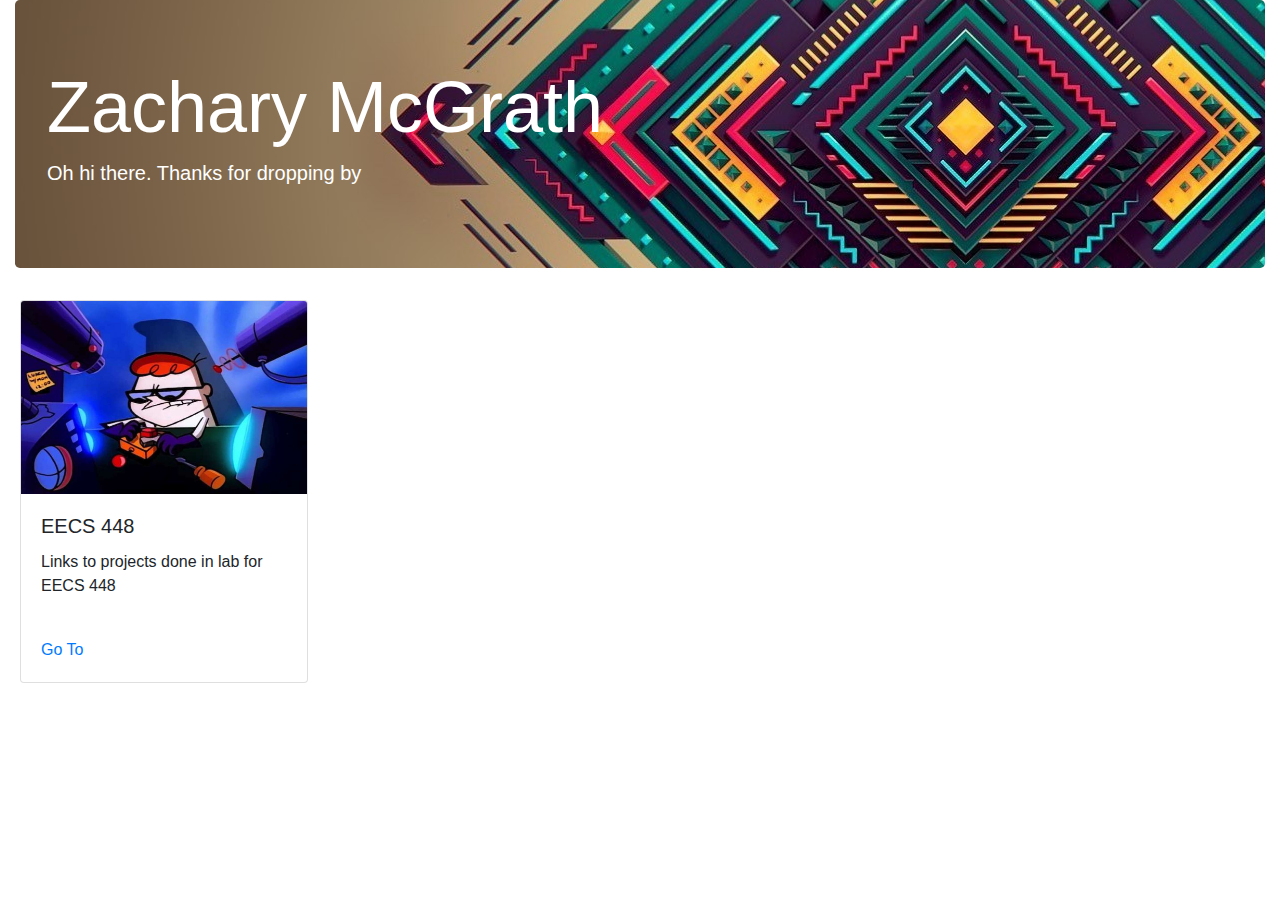
<file: index.html>
<html>
  <head>
    <title>Zach McGrath</title>

    <meta charset="utf-8">
      <meta name="viewport" content="width=device-width, initial-scale=1, shrink-to-fit=no">
   
      <!--Style Sheets-->
      <link rel="stylesheet" href="https://maxcdn.bootstrapcdn.com/bootstrap/4.0.0/css/bootstrap.min.css">
      <link href = "index.css" rel = "stylesheet" type = "text/css"/>
  </head>

  <body>
    <main role="main" class ="container-fluid">
      <div class="jumbotron">
  
        <h1 class="display-3">Zachary McGrath</h1> 
        <p class = "lead">
            <b>Oh hi there. Thanks for dropping by</b>
            </p>
      </div>
    </main>

    <div class="card" style="width: 18rem;">
        <img class="card-img-top" src="dexterslab.jpg" alt="Card image cap">
        <div class="card-body">
          <h5 class="card-title">EECS 448</h5>
          <p class="card-text">Links to projects done in lab for EECS 448</p>
        </div>
        <div class="card-body">
          <a href="eecs448labs.html" class="card-link">Go To</a>
        </div>
      </div>
    
  </body>

  <!--Bootstrap-->
  <script src="https://ajax.googleapis.com/ajax/libs/jquery/3.3.1/jquery.min.js"></script>
  <script src="https://maxcdn.bootstrapcdn.com/bootstrap/4.0.0/js/bootstrap.min.js"></script>

</html>
</file>
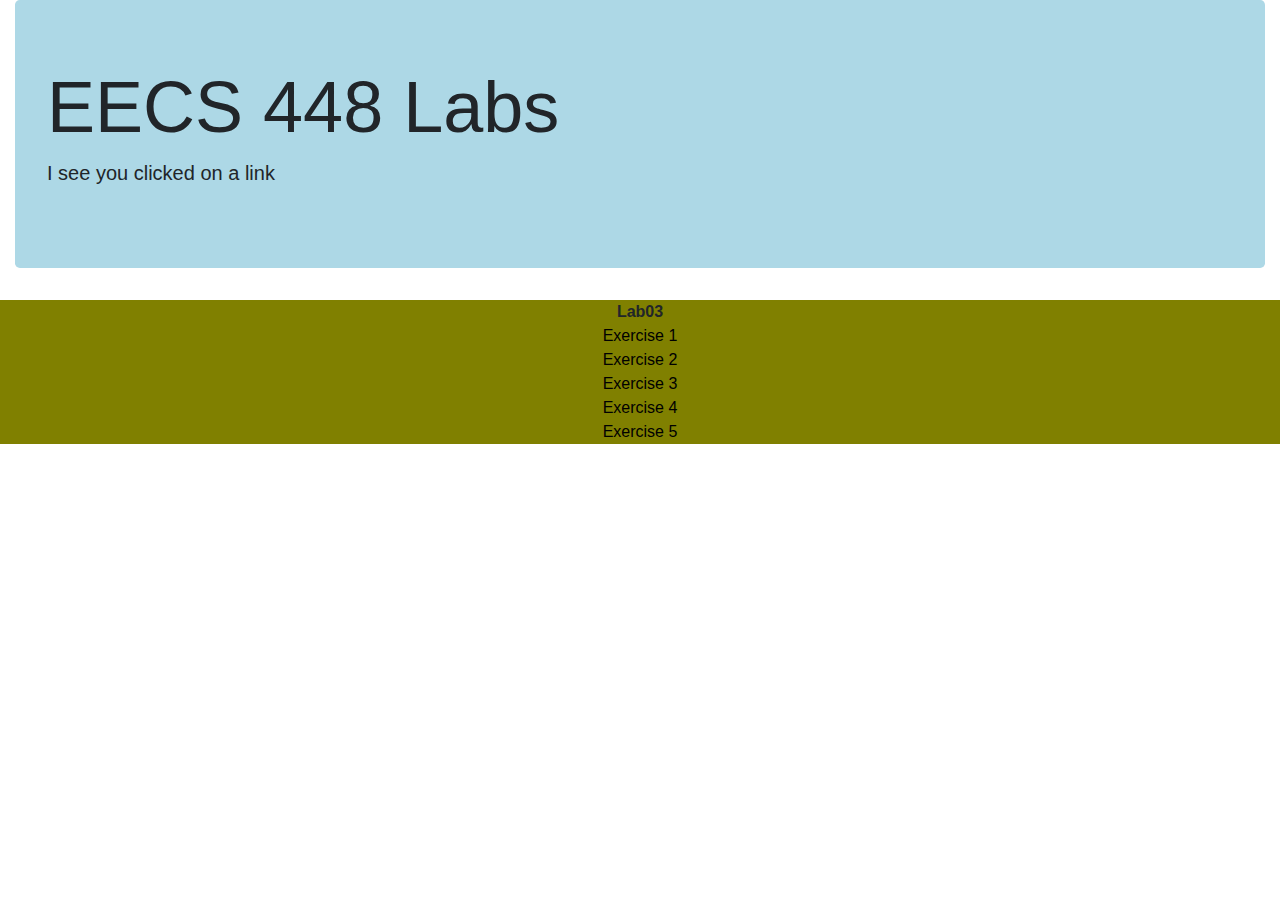
<file: eecs448labs.html>
<html>
        <head>
                <title>EECS448 Labs</title>
                <meta charset="utf-8">
                <meta name="viewport" content="width=device-width, initial-scale=1, shrink-to-fit=no">
             
                <!--Style Sheets-->
                <link rel="stylesheet" href="https://maxcdn.bootstrapcdn.com/bootstrap/4.0.0/css/bootstrap.min.css">
                <link href = "eecs448labs.css" rel = "stylesheet"  type = "text/css"/>
              </head>
    <body>
            <main role="main" class ="container-fluid">
                    <div class="jumbotron">
                
                      <h1 class="display-3">EECS 448 Labs</h1> 
                      <p class = "lead">
                          <b>I see you clicked on a link</b>
                          </p>
                    </div>
             </main>
             <div class="row">
                 <div class="col-sm olive">
                     <b>Lab03</b><br/>
                     <a class="link" href="EECS448/Lab03/Exercise1/passwordValidator.html">Exercise 1</a><br/>
                     <a class="link" href="EECS448/Lab03/Exercise2/slideShow.html">Exercise 2</a><br/>
                     <a class="link" href="EECS448/Lab03/Exercise3/personalPage.html">Exercise 3</a><br/>
                     <a class="link" href="EECS448/Lab03/Exercise4/userInputColor.html">Exercise 4</a><br/>
                     <a class="link" href="EECS448/Lab03/Exercise5/personalPage.html">Exercise 5</a>


                 </div>
             </div>

             <!--Bootstrap-->
      <script src="https://ajax.googleapis.com/ajax/libs/jquery/3.3.1/jquery.min.js"></script>
      <script src="https://maxcdn.bootstrapcdn.com/bootstrap/4.0.0/js/bootstrap.min.js"></script>
    </body>
</html>
</file>
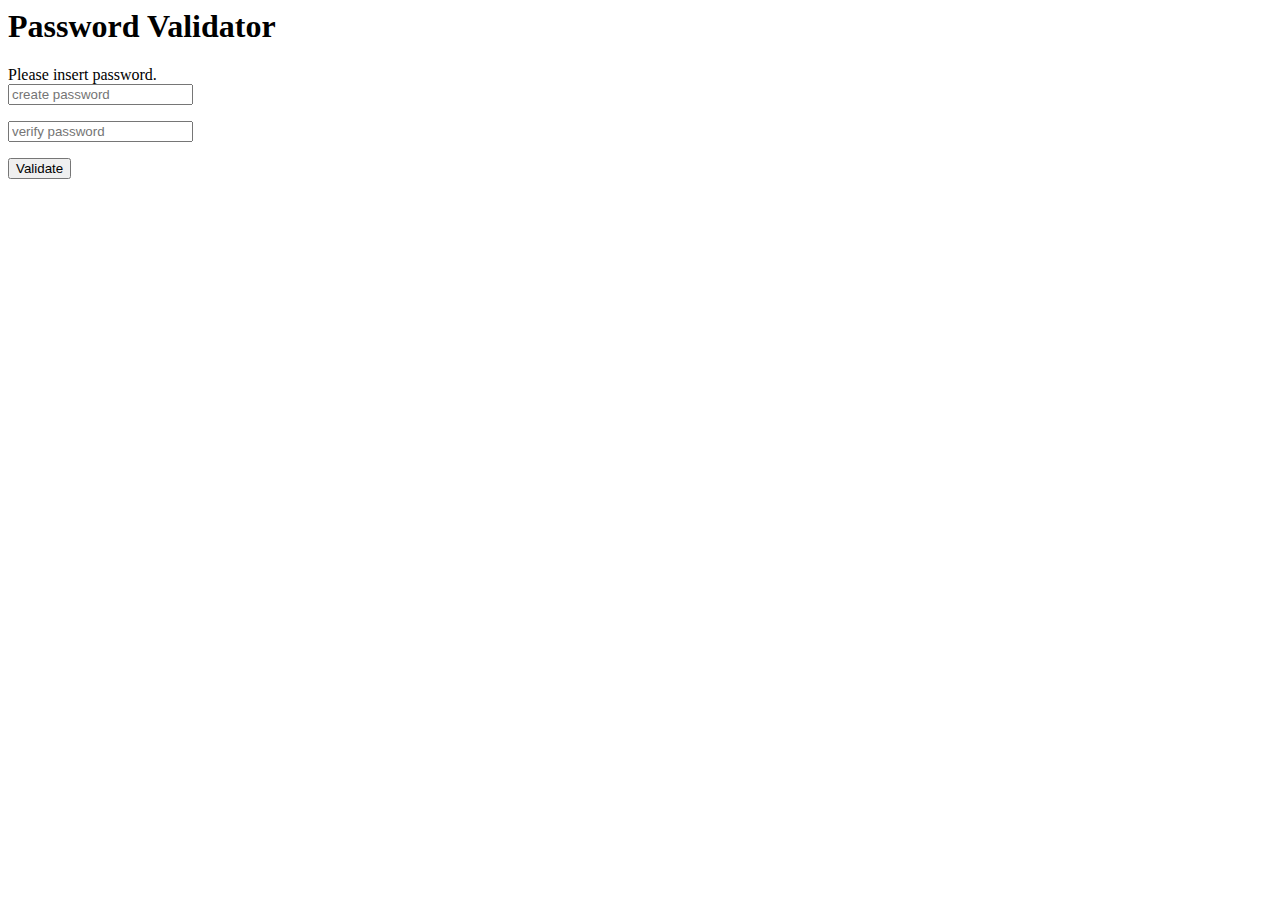
<file: Exercise1/passwordValidator.html>
<html>
	<head>
		<title> Password Validator </title>
	</head>

	<body>

    <div class="jumbotron">
        <h1>Password Validator</h1>
    </div>
               <div>
                   <label for="createUser">Please insert password.</label>
                   <form>
                       <input placeholder="create password" id="createPassword" type="text">
                   </form>
               </div>
               <div>
                   <form>
                       <input placeholder="verify password" id="verifyPassword" type="text">
                   </form>
               </div>
               <button onclick = "checkPasswords()">Validate</button>
	</body>

  <script>
    function checkPasswords() {
      var pass1 = document.getElementById("createPassword").value;
      var pass2 = document.getElementById("verifyPassword").value;

      // See if pass1 is 8 long
      if(pass1.length < 8){
        window.alert("Password is not long enough (must be 8 long)");
      }
      else if(pass1 != pass2){
        window.alert("Passwords do not match");
      }
      else{
        window.alert("Passwords match");
      }
    }
  </script>
</html>
</file>
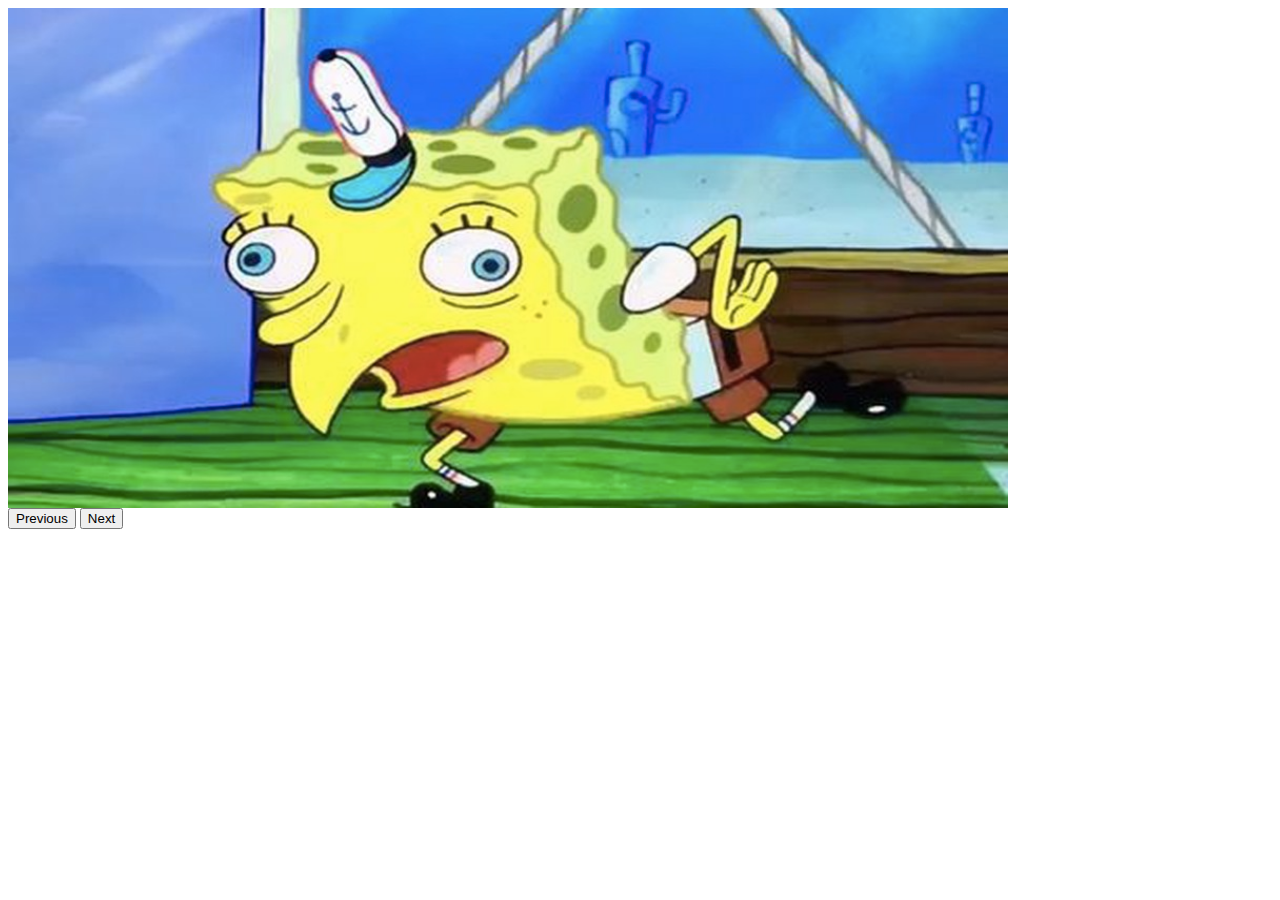
<file: Exercise2/slideShow.html>
<html>
    <head>
        <title>Slide Show </title>
    </head>

    <body>
        <img src="sbbird.jpg" id="myImage" width="1000" height="500">
        <br>
        <button value="Previous" onclick="previous()">Previous</button>
        <button value="next" onclick="next()">Next</button>

        <script>
        var i = 0;
        var arr = ["sbbird.jpg", "flyjelly.jpeg","pickleRick.jpeg","tidepods.jpeg","cookiemonster.jpeg"];

        function next(){
            i++;
            if(i == 5)
            {
              i=0;
            }
            document.getElementById('myImage').src=arr[i];
          }

        function previous(){
            i--;
            if (i == -1){
              i = 4;
            }
            document.getElementById('myImage').src=arr[i];
          }

        </script>
    </body>
</html>
</file>
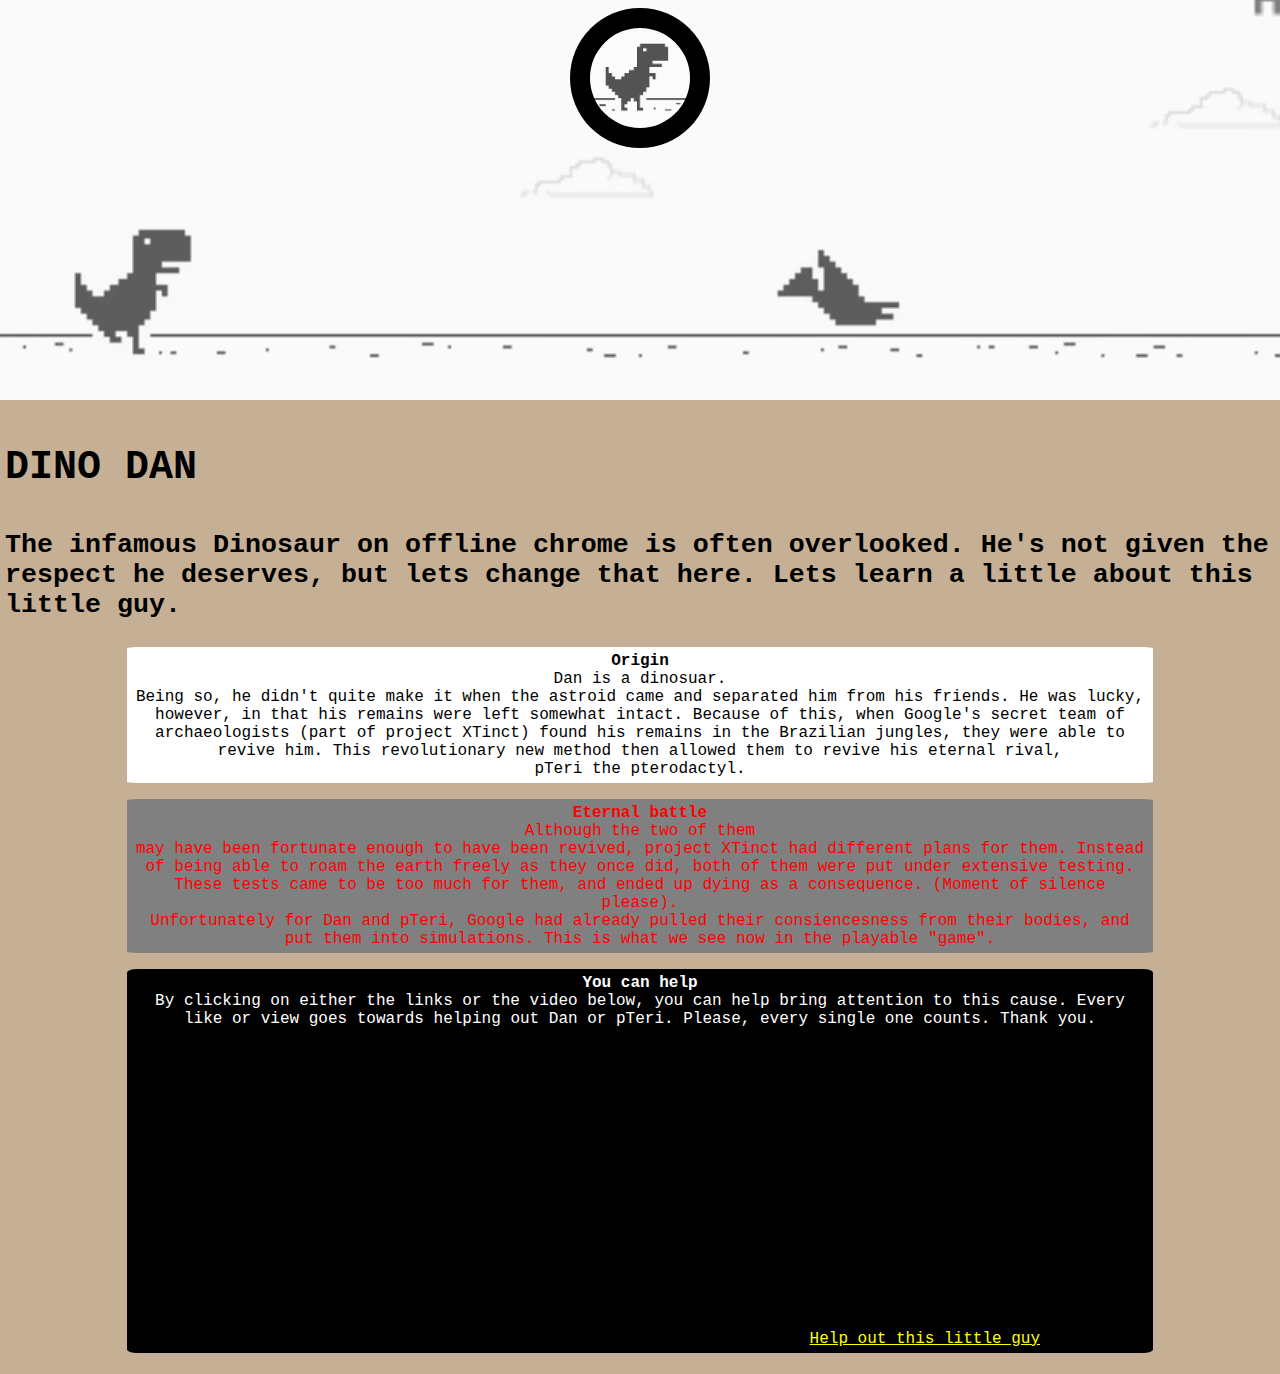
<file: Exercise3/personalPage.html>
<html>
    <head>
      <title>Dino Dan</title>
      <link href = "personalPage.css"
            rel = "stylesheet"
            type = "text/css"/>
    </head>

    <body>
      <img src="dinoDan.png" id="dinoProfPic" class="avatar">

    <div>
      <p class = "top">
        <b> DINO DAN</b>
      </p>
     
      
      <p class = "desc1">
        <b>The infamous Dinosaur on offline chrome is often overlooked.  He's not given the respect he deserves, 
        but lets change that here.  Lets learn a little about this little guy.</b>
      </p>



      <p class = "origin">
        <b>Origin</b> <br/>
        Dan is a dinosuar. <br/>  Being so, he didn't quite make it when the astroid came and separated him from his friends.
        He was lucky, however, in that his remains were left somewhat intact.  Because of this, when Google's secret
        team of archaeologists (part of project XTinct) found his remains in the Brazilian jungles,  they were able 
        to revive him.  This revolutionary new method then allowed them to revive his eternal rival, <br/> pTeri the 
        pterodactyl. 
      </p>

      <p class = "battle" >
        <b>Eternal battle</b><br/>
        Although the two of them <br/> may have been fortunate enough to have been revived, project XTinct had different
        plans for them.  Instead of being able to roam the earth freely as they once did, both of them were put 
        under extensive testing.  These tests came to be too much for them, and ended up dying as a consequence.
        (Moment of silence please). <br/>
        Unfortunately for Dan and pTeri, Google had already pulled their consiencesness from their bodies, and 
        put them into simulations.  This is what we see now in the playable "game".
      </p>

      <p class = "help">
        <b>You can help</b><br/>
        By clicking on either the links or the video below, you can help bring attention
        to this cause.  Every like or view goes towards helping out Dan or pTeri.  Please, every single
        one counts.  Thank you.
        <iframe width="560" height="315" src="https://www.youtube.com/embed/exBNB5njcNA" frameborder="0" allow="autoplay; encrypted-media" allowfullscreen></iframe>
        <a class="link" href="https://chromedino.com/">Help out this little guy</a>

      </p>
    
      
    </div>

    <div>
      
    </div>


    </body>
</html>
</file>
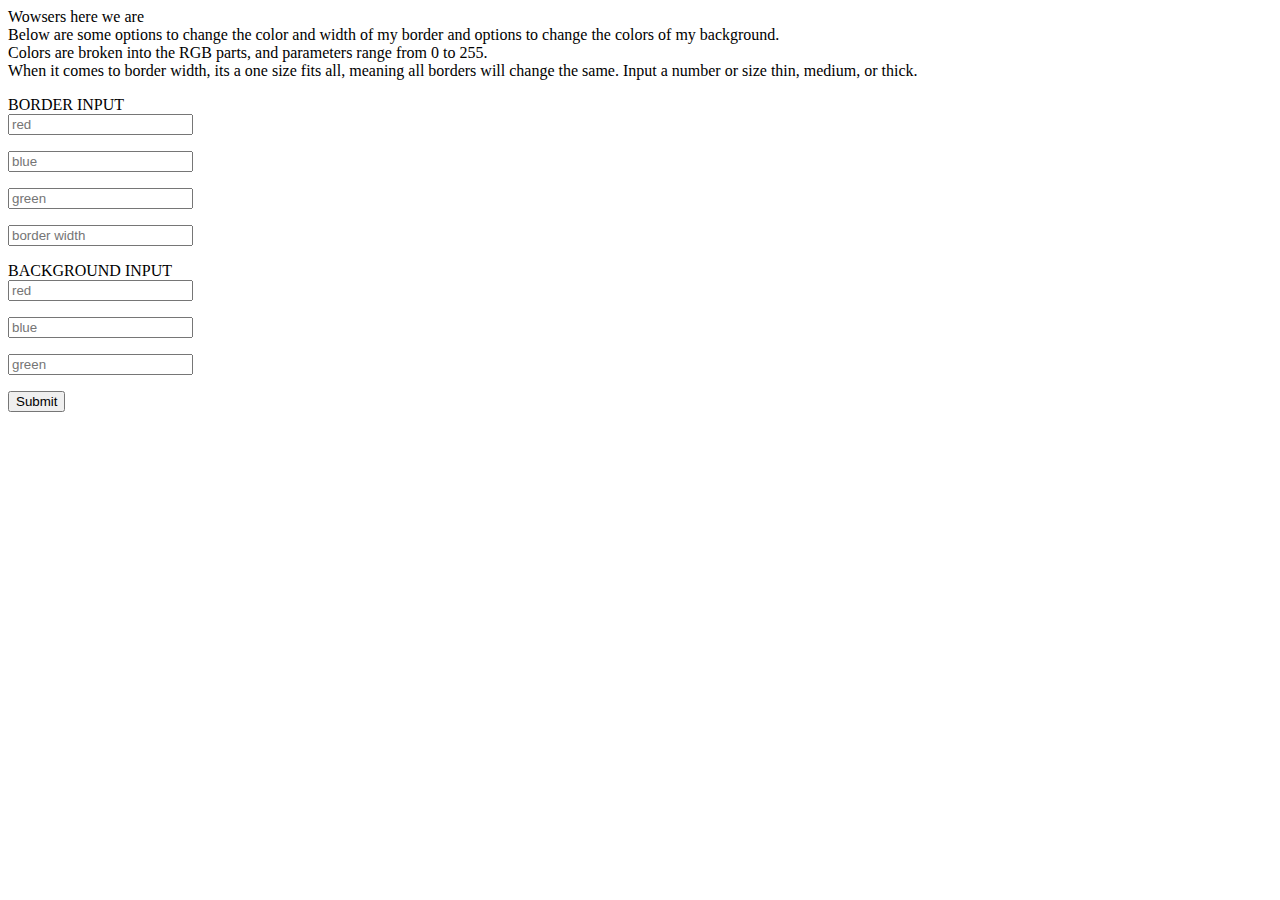
<file: Exercise4/userInputColor.html>
<html>
    <head>
        <title>Change color</title>
    </head>
    <body>
        <div>
            <p id = "box">
                Wowsers here we are<br/>
                Below are some options to change the color and width of my border 
                and options to change the colors of my background. <br/>
                Colors are broken into the RGB parts, and parameters range from 
                0 to 255. <br/> When it comes to border width, its a one size fits all, 
                meaning all borders will change the same.  Input a number or 
                size thin, medium, or thick.
            </p>
        </div>
        <div>
            <label for="border">BORDER INPUT</label>
                   <form>
                       <input placeholder="red" id="bRed" type="text">
                   </form>
                   <form>
                        <input placeholder="blue" id="bBlue" type="text">
                    </form>
                    <form>
                            <input placeholder="green" id="bGreen" type="text">
                    </form>
                    <form>
                            <input placeholder="border width" id="width" type="text">
                    </form>
        </div>

        <div>
                <label for="border">BACKGROUND INPUT</label>
                       <form>
                           <input placeholder="red" id="red" type="text">
                       </form>
                       <form>
                            <input placeholder="blue" id="blue" type="text">
                        </form>
                        <form>
                                <input placeholder="green" id="green" type="text">
                        </form>
                        
        </div>
        <button onclick="submit()">Submit</button>

        <script>
            function submit(){

            var tag = document.getElementById("box");
            tag.style.backgroundColor = backgroundColor();
            tag.style.borderStyle = "solid";
            tag.style.borderWidth = borderWidth();
            tag.style.borderColor = borderColor();

            function borderColor(){
                let r = document.getElementById("bRed").value;
                let g = document.getElementById("bGreen").value;
                let b = document.getElementById("bBlue").value;
                if (r != parseInt(r) || g!= parseInt(g) || b != parseInt(b)){
                    alert("input valid number");
                    return;
                }
                else if (((r < 0) || (r > 255)) || ((g < 0) || (g > 255)) || ((b < 0) || (b > 255))){
                    alert("input a valid number");
                    return;
                }
                return "rgb("+r+","+g+","+b+")";
            }

            function backgroundColor(){
                let r = document.getElementById("red").value;
                let g = document.getElementById("green").value;
                let b = document.getElementById("blue").value;
                if (r != parseInt(r) || g!= parseInt(g) || b != parseInt(b)){
                    alert("input valid number");
                    return;
                }
                else if (((r < 0) || (r > 255)) || ((g < 0) || (g > 255)) || ((b < 0) || (b > 255))){
                    alert("input a valid number");
                    return;
                }
                return "rgb("+r+","+g+","+b+")";
            }

            function borderWidth(){
                let w = document.getElementById("width").value;
                if (w == parseInt(w)){
                    console.log("cool");                    
                }
                else{
                    w.toLowerCase();
                    if(w == "thin"){
                   
                    }
                    else if (w == "medium"){
                     
                    }
                    else if (w == "thick"){
                        
                    }
                    else{
                        alert("input valid border");
                    }

                }
                return (w.toString());
            }
            }
        </script>
    </body>
</html>
</file>
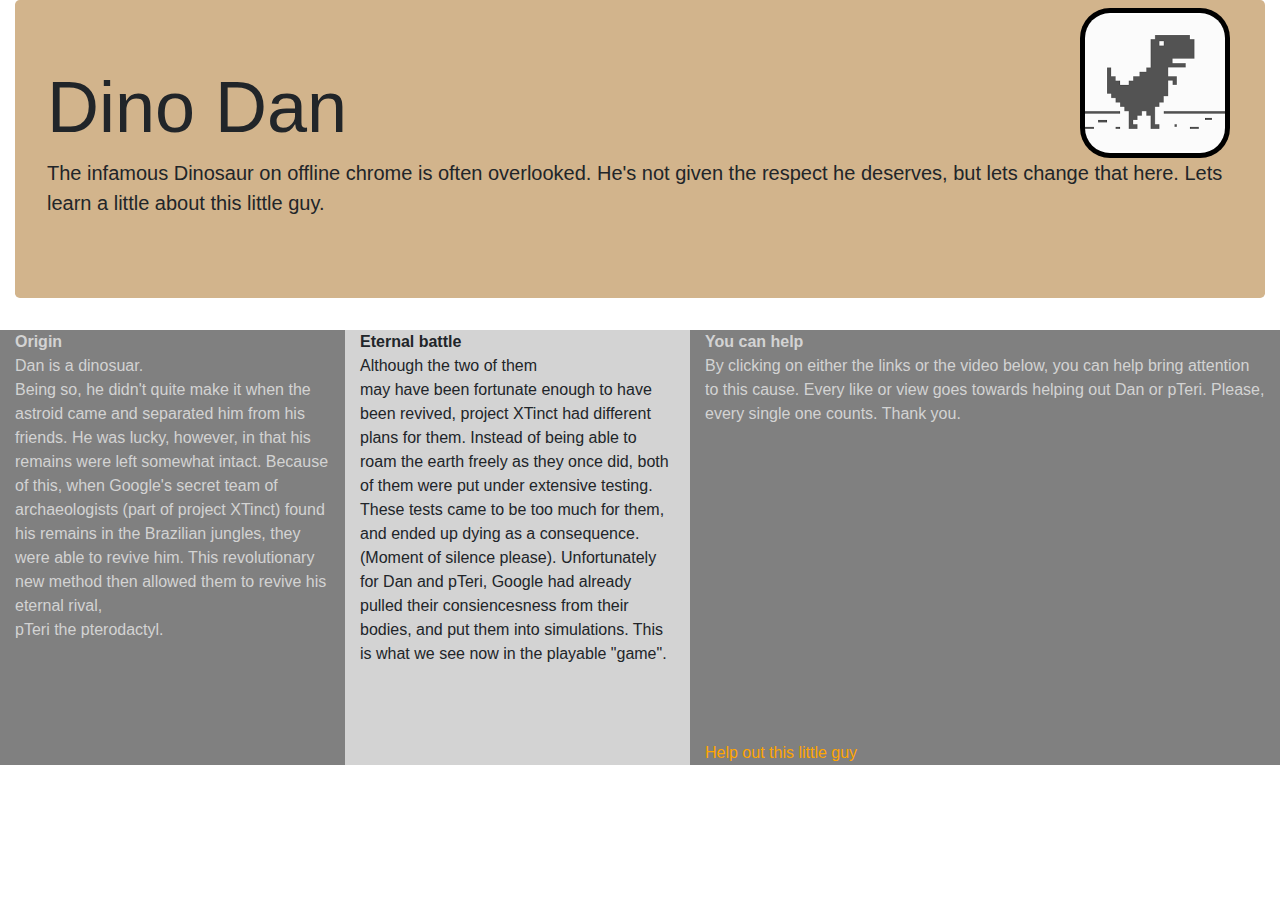
<file: Exercise5/personalPage.html>
<html>
    <head>
      <title>Dino Dan</title>
      <meta charset="utf-8">
      <meta name="viewport" content="width=device-width, initial-scale=1, shrink-to-fit=no">
   
      <!--Style Sheets-->
      <link rel="stylesheet" href="https://maxcdn.bootstrapcdn.com/bootstrap/4.0.0/css/bootstrap.min.css">
      <link href = "personalPage.css"
            rel = "stylesheet"
            type = "text/css"/>
    </head>

    <body>
      <img src="dinoDan.png" id="dinoProfPic" class="profPic">
      <main role="main" class ="container-fluid">
        <div class="jumbotron">

         <h1 class="display-3">Dino Dan</h1> 
        
           <p class = "lead">
           <b>The infamous Dinosaur on offline chrome is often overlooked.  He's not given the respect he deserves, 
             but lets change that here.  Lets learn a little about this little guy.</b>
           </p>

        </div>
      </main>

     <div class="container-fluid">
      <div class="row">
        <div class = "col-sm gray">
          <b>Origin</b> <br/>
          Dan is a dinosuar. <br/>  Being so, he didn't quite make it when the astroid came and separated him from his friends.
          He was lucky, however, in that his remains were left somewhat intact.  Because of this, when Google's secret
          team of archaeologists (part of project XTinct) found his remains in the Brazilian jungles,  they were able 
          to revive him.  This revolutionary new method then allowed them to revive his eternal rival, <br/> pTeri the 
          pterodactyl. 
        </div>

        <div class = "col-sm lightgray" >
          <b>Eternal battle</b><br/>
          Although the two of them <br/> may have been fortunate enough to have been revived, project XTinct had different
          plans for them.  Instead of being able to roam the earth freely as they once did, both of them were put 
          under extensive testing.  These tests came to be too much for them, and ended up dying as a consequence.
          (Moment of silence please). Unfortunately for Dan and pTeri, Google had already pulled their consiencesness from their bodies, and 
          put them into simulations.  This is what we see now in the playable "game".
        </div>

        <div class = "col-sm gray">
          <b>You can help</b><br/>
          By clicking on either the links or the video below, you can help bring attention
          to this cause.  Every like or view goes towards helping out Dan or pTeri.  Please, every single
          one counts.  Thank you.
          <iframe width="560" height="315" src="https://www.youtube.com/embed/exBNB5njcNA" frameborder="0" allow="autoplay; encrypted-media" allowfullscreen></iframe>
          <a class="link" href="https://chromedino.com/">Help out this little guy</a>

        </div>
    
       </div>
      
      </div>
      <!--Bootstrap-->
      <script src="https://ajax.googleapis.com/ajax/libs/jquery/3.3.1/jquery.min.js"></script>
      <script src="https://maxcdn.bootstrapcdn.com/bootstrap/4.0.0/js/bootstrap.min.js"></script>
  
    </body>
</html>
</file>
<file: index.css>
.jumbotron
{
    background-image: url("backdrop.jpeg");
    background-position-y: center;
    color: white;
}

.card {
    margin-left: 20px;
  }
</file>
<file: eecs448labs.css>
.jumbotron
{
    background-color: lightblue;
}

.olive
{
    background-color: olive;

}

.col-sm
{
    text-align: center;
}
.link
{
    color: black;
}
</file>
<file: Exercise3/personalPage.css>
body
{
    background-image: url(dinoGame.png);
    background-size: 110%;
    background-attachment: initial;
    background-repeat: no-repeat;
    background-position-x: -110px;
    background-position-y: -100px;
}

.avatar
{
    display: block;
    width: 100px;
    height: 100px;
    margin-left: auto;
    margin-right: auto;
    border-radius: 50%;
    padding: 20px;
    background-color: black;
    position: sticky;
    top:0;
    z-index: 1;
}

div
{
    background-color: rgb(197, 176, 149); 
    padding:5px;
    position: absolute;
    top: 400px;
    left: 0px;
}

p 
{
    font-family: 'Courier New';
}
p.top
{
    
    font-size: 30pt;
   
}

p.desc1
{
   font-size: 20pt;
}


p.origin
{
    width: 80%;
    text-align: center;
    border-radius: 1%;
    padding: 5px;
    background-color: white;
    transition: .5s;
    margin-left: auto;
    margin-right: auto;
}



p.origin:hover 
{
    transform: scale(1.2);
}



p.battle
{
    width: 80%;
    text-align: center;
    border-radius: 1%;
    padding: 5px;
    background-color: gray;
    color: red;
    transition: .5s;
    margin-left: auto;
    margin-right: auto;
}

p.battle:hover 
{
    transform: scale(1.2);
}

p.help
{
    width: 80%;
    text-align: center;
    border-radius: 1%;
    padding: 5px;
    background-color: black;
    color: white;
    transition: .5s;
    margin-left: auto;
    margin-right: auto;
}

p.help:hover
{
    transform: scale(1.2);
}

.link 
{
    color: yellow;
}
</file>
<file: Exercise5/personalPage.css>
.profPic
{
    display: block;
    width: 150px;
    height: 150px;
    position: absolute;
    right: 50px;
    border-radius: 20%;
    padding: 5px;
    background-color: black;
    top:8px;
    z-index: 1;
}

.jumbotron
{
    background-color: tan;
}

.gray
{
    background-color: gray;
    color: lightgray;
}

.lightgray
{
    background-color: lightgray;
}

a.link
{
    color: orange;
}
</file>
